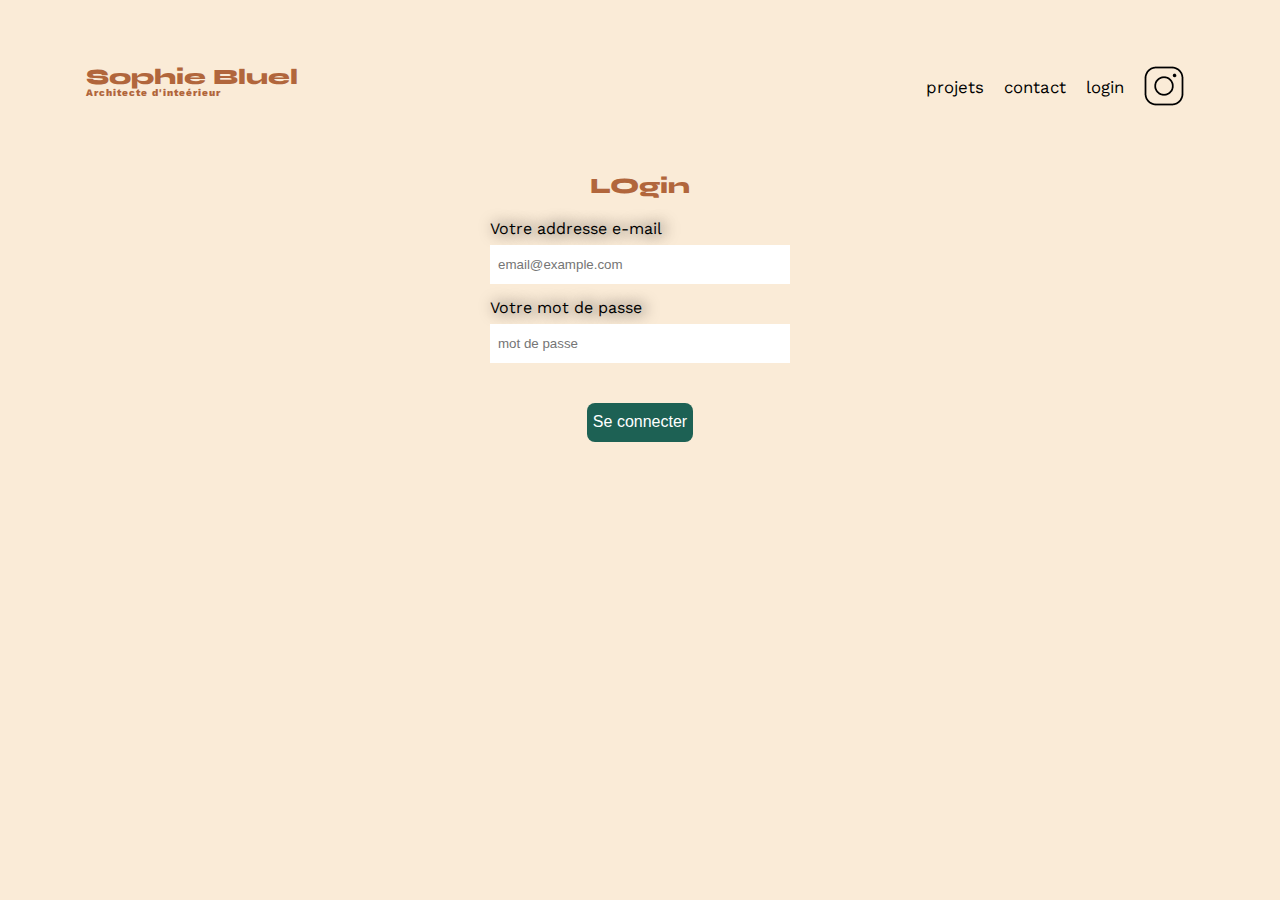
<file: login/login.Html>
<!DOCTYPE html>
<html lang="fr">

<head>
	<meta charset="UTF-8">
	<title>Sophie Bluel - Architecte d'intérieur</title>
	<meta name="viewport" content="width=device-width, initial-scale=1.0">
	<link rel="preconnect" href="https://fonts.googleapis.com">
	<link rel="preconnect" href="https://fonts.gstatic.com" crossorigin>
	<link href="https://fonts.googleapis.com/css2?family=Syne:wght@700;800&family=Work+Sans&display=swap"
		rel="stylesheet">
	<meta name="description" content="">
	<link rel="stylesheet" href="../FrontEnd/assets/style.css">
	<script defer src="login.js"></script>

</head>

<body id="loginPage">
	<header>
		<h1>Sophie Bluel <span>Architecte d'inteérieur</span></h1>
		<nav>
			<ul>
				<li>projets</li>
				<li>contact</li>
				<li>login</li>
				<li><img src="../FrontEnd/assets/icons/instagram.png" alt="Instagram"></li>
			</ul>
		</nav>
	</header>
	<form class="sign-in-form" action="#" method="POST">

		<h1 class="main-title">LOgin</h1>
		<div class="form-group">
			<label for="email" class="form-group">Votre addresse e-mail</label>
			<input name="email" id="user-email" type="email" placeholder="email@example.com" >
			<span class="form-text-error hidden user-email-error-msg">L'e-mail n'est pas correct</span>
		</div>
		<div class="form-group">
			<label for="password" class="form-group">Votre mot de passe</label>
			<input name="password" id="user-password" type="password" placeholder="mot de passe">
			<span class="form-text-error hidden  user-password-error-msg">Le mot de passe n'est pas correct,veuillez
				entrer le bon mot de pass</span>
			<span class="form-text-error hidden  user-not-error-msg">Entrez des identifiants corrects</span>
		</div>
		<div>
			<button class="submit-btn" type="submit">Se connecter</button>
		</div>

	</form>
</body>

</html>
</file>
<file: FrontEnd/assets/style.css>
/* http://meyerweb.com/eric/tools/css/reset/
   v2.0 | 20110126
   License: none (public domain)
*/

html, body, div, span, applet, object, iframe,
h1, h2, h3, h4, h5, h6, p, blockquote, pre,
a, abbr, acronym, address, big, cite, code,
del, dfn, em, img, ins, kbd, q, s, samp,
small, strike, strong, sub, sup, tt, var,
b, u, i, center,
dl, dt, dd, ol, ul, li,
fieldset, form, label, legend,
table, caption, tbody, tfoot, thead, tr, th, td,
article, aside, canvas, details, embed,
figure, figcaption, footer, header, hgroup,
menu, nav, output, ruby, section, summary,
time, mark, audio, video {
	margin: 0;
	padding: 0;
	border: 0;
	font-size: 100%;
	font: inherit;
	vertical-align: baseline;
}
*{
box-sizing: border-box;
}
/* HTML5 display-role reset for older browsers */
article, aside, details, figcaption, figure,
footer, header, hgroup, menu, nav, section {
	display: block;
}
body {
	line-height: 1;
}
ol, ul {
	list-style: none;
}
blockquote, q {
	quotes: none;
}
blockquote:before, blockquote:after,
q:before, q:after {
	content: '';
	content: none;
}
table {
	border-collapse: collapse;
	border-spacing: 0;
}
/** end reset css**/
body {
	max-width: 1140px;
	margin:auto;
	font-family: 'Work Sans' ;
	font-size: 14px;
}
.boutonProjet{
	display: flex;
	justify-content: center;
	align-items: center;

}

/* Modal */
.js-close-modal,.js-modal-close,.js-close3-modal{
	position: relative;
	right: -38rem;
}
/* icone suppression */
.photo article{
	position: relative;
}
.fa-trash-can{
	position: absolute;
	top: 0;
	right: 0.1rem;

}
.modal{
	position: fixed;
	display: flex;
	align-items: center;
	justify-content: center;
	flex-direction: column;
	left: 0;
	top: 0;
	width: 100%;
	height: 100%;
	background: rgba(0, 0, 0, 0.8);
}
.modal-wrapper{
	overflow: auto;
	width: 700px;
	padding: 20px;
	max-width: calc(100vw - 20px);
	max-height: calc(100vh - 20px);
	background-color: #fff;
}
.js-modal{
	text-decoration: none;
	color: inherit;
}
#titlemodal{
	text-align: center;
	margin-bottom: 1rem;
}
header {
	display: flex;
	justify-content: space-between;
	margin: 50px 0;
	padding: 1rem;
}
section {
	margin: 50px 0
}

h1{
	display: flex;
	flex-direction: column;
	font-family: 'Syne';
	font-size: 22px;
	font-weight: 800;
	color: #B1663C
}

h1 > span {
	font-family: 'Work Sans';
	font-size:10px;
	letter-spacing: 0.1em;
;
}
.user-email-error-msg,
.user-password-error-msg,
.user-not-error-msg{
	display: none;
}
h2{
	font-family: 'Syne';
	font-weight: 700;
	font-size: 30px;
	color: #1D6154
}
nav ul {
	display: flex;
	align-items: center;
	list-style-type: none;

}
nav li {
	padding: 0 10px;
	font-size: 1.2em;
}

li:hover {
	color: #B1663C;
}
#introduction {
	display: flex;
	align-items: center;
	padding: 1rem;
}
#introduction figure {
	flex: 1
}
#introduction img {
	display: block;
	margin: auto;
	width: 80%;
}

#introduction article {
	flex: 1
}
#introduction h2 {
	margin-bottom: 1em;
}

#introduction p {
	margin-bottom: 0.5em;
}
#portfolio{
	padding: 1rem;
}
#portfolio h2 {
	text-align: center;
	margin-bottom: 1em;
}
.gallery {
	width: 100%;
	display: grid;
	grid-template-columns: 1fr 1fr 1fr;
	grid-column-gap: 20px;
	grid-row-gap: 20px;
}

.gallery img {
	width: 100%;

}
#contact {
	width: 50%;
margin: auto;
}
#contact > * {
	text-align: center;

}
#contact h2{
	margin-bottom: 20px;
}
#contact form {
	text-align: left;
	margin-top:30px;
	display: flex;
	flex-direction: column;
}

#contact input {
	height: 50px;
	font-size: 1.2em;
	border: none;
	box-shadow: 0px 4px 14px rgba(0, 0, 0, 0.09);
}
#contact label {
	margin: 2em 0 1em 0;
}
#contact textarea {
	border: none;
	box-shadow: 0px 4px 14px rgba(0, 0, 0, 0.09);
}

input[type="submit"]{
	font-family: 'Syne';
	font-weight: 700;
	color: white;
	background-color: #1D6154;
	margin : 2em auto ;
	width: 180px;
	text-align: center;
	border-radius: 60px ;
}
 .boutons{
	display: flex;
	justify-content: center;
	gap: 1rem;
	margin-bottom: 1rem;
	flex-wrap: wrap;
}
.elts{
	border: 1px solid #1D6154;
	padding: 0.5rem;
	color: #1D6154;
	font-weight: bold;
	border-radius: 1rem;
}
.elts:focus{
	background-color: #1D6154;
	color: whitesmoke;
}

footer nav ul {
	display: flex;
	justify-content: flex-end;
	margin: 2em
}
/* Article photo */
article img{
	width: 25%;
}
.photo,.album{
	width: 100%;
	display: grid;
	grid-template-columns: 1fr 1fr 1fr 1fr 1fr;
	grid-column-gap: 20px;
	grid-row-gap: 20px;
	border-bottom: 0.3rem solid #1D6154;
	padding-bottom: 3rem;
	
}
.photo img {
	width: 100%;

}
.ajouter,.ajoute{
	position: relative;
	left: 10rem;
	margin: 3rem;
	width: 15rem;
	height: 2rem;
	border: none;
	background-color: #1D6154;
	border-radius: 1rem;
	color: #fff;

}
.supprimer,.supprime{
	text-align: center;
	color: red;
	padding: 1rem;

}
.top{
	display: flex;
	align-items: center;
	justify-content: center;
	flex-direction: row;
	gap: 2rem;
	background: black;
	color: #fff;
	padding: 1rem;
}
.btn{
	border: none;
	border-radius: 1rem;
	padding: 0 1rem;
	height: 2rem;
}
/* Responsivité */
@media (max-width:800px) {
	.gallery {
		width: 100%;
		display: grid;
		grid-template-columns:  1fr;

	}
	header {
		display: flex;
		justify-content: center;
		flex-direction: column;
		margin: 50px 0
	}
	#introduction {
		display: flex;
		align-items: center;
		flex-direction: column;
	}
}

/* pour ajout photo */
.espacePhoto{
	display: flex;
	justify-content: center;
	align-items: center;
	flex-direction: column;
	background: #E8F1F6;
	width: 420px;
    height: 200px;
	border: 1px solid #B1663C;
	position: relative;
	left: 5rem;

}
.ajout-photo{
	padding: 1rem;
}
.fa-image{
	font-size: 6rem;
	width: 100%;
}
.info{
	display: flex;
	flex-direction: column;
}
.info input{
	height: 5rem;
}
.photEnvoi{
	border-bottom: 1px solid #b8e4fc;
	padding-bottom: 2rem;
	position: relative;
}
.val{
	width: 11rem;
	margin: 1.5rem;
	position: relative;
	left: 12rem;
	height: 2rem;
	border: none;
	border-radius: 1.5rem;
	color:#306685;
	background-color: #B9C5CC;
	border: none;
	font-size: 2rem;
	padding: .5rem 2.5rem; 
}
/* formulaire */
 .ajout-photo{
	background-color: #B9C5CC;
	font-size: 1.54rem;
	padding: .5rem 2.5rem;
	border: none;
	border-radius: 20px;
	color:#306685;
}
.hidden{
	display: none;
}
.blocphoto{
	background: #E8F1F7;
	border-radius: 5px;
	padding: 2rem;
	display: flex;
	gap: 1rem;
	justify-content: center;
	align-items: center;
	flex-direction: column;
	margin: auto;
	width: 75%;
	position: relative;
}
.blocphoto .ajoutPhoto, .btn-valider{
	background-color: #B9C5CC;
	font-size: 1.54rem;
	padding: .5rem 2.5rem;
	border: none;
	border-radius: 20px;
	color:#306685;
}
.inputInfo{
	width: 85%;
	margin: auto;
	display: flex;
	flex-direction: column;
	margin-top: 2rem;
	padding-bottom: 2rem;
	border-bottom: 2px solid gray
}
.text{
	height: 50px;
	border: none;
	box-shadow: 0 0 50px rgb(212, 209, 209);
}
.boutonValider{
	display: grid;
	place-items: center;
	margin-top: 2rem;
}
.btn-valider{
	color: #ffffff;
	background-color:  #A7A7A7;
	padding: .5rem 5rem;
}
#imageInput{
	height: 100%;
	width: 45%;
	z-index: 3;
	position: absolute;
}
.fa-image{
	font-size: 5rem;
	color:  #B9C5CC;
}
/* Page connection mise en page */
.form-group {
    display: flex;
    flex-direction: column;
    font-size: 16px;
    margin-bottom: 16px;
    min-width: 300px;
}

.sign-in-form {
    align-items: center;
    display: flex;
    justify-content: center;
	flex-direction: column;
 
}
.main-title {
    margin-bottom: 24px;
    text-align: center;
}
.submit-btn {
    background-color:#1D6154;
    border-radius: 8px;
    border: none;
    color: white;
    cursor: pointer;
    font-size: 16px;
    height: 39px;
    margin-top: 24px;
    width: 100%;
}
.form-group label {
    margin-bottom: 8px;
}

.form-group input {
    border: none;
    height: 39px;
    padding-left: 8px;
}
.form-group{
	text-shadow: 3px 0 15px black;
}
#loginPage{
	background-color: antiquewhite;
}
</file>
